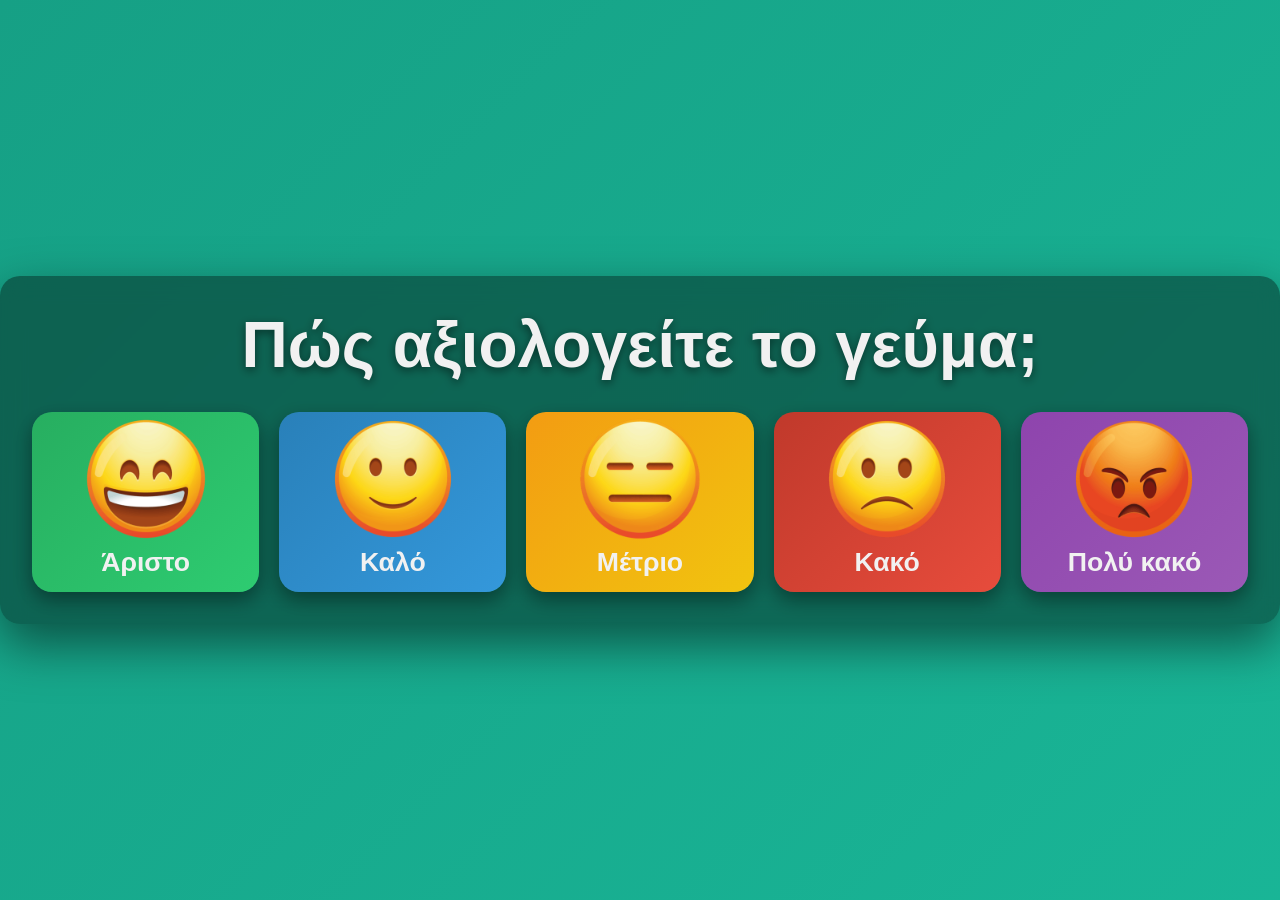
<file: index.html>
<!DOCTYPE html>
<html lang="el">
<head>
<meta charset="UTF-8">
<meta name="viewport" content="width=device-width, initial-scale=1.0">
<title>Αξιολόγηση Γεύματος</title>
<link rel="stylesheet" href="style.css">
</head>

<body>

<div class="container">
    <h1>Πώς αξιολογείτε το γεύμα;</h1>

    <div class="buttons">
        <button class="excellent" onclick="saveResponse('Άριστο')">
            <div class="emoji-container"><img src="images/aristo.png" alt="emoji άριστο"></div>
            <span class="label">Άριστο</span>
        </button>

        <button class="good" onclick="saveResponse('Καλό')">
            <div class="emoji-container"><img src="images/kalo.png" alt="emoji καλό"></div>
            <span class="label">Καλό</span>
        </button>

        <button class="average" onclick="saveResponse('Μέτριο')">
            <div class="emoji-container"><img src="images/metrio.png" alt="emoji μέτριο"></div>
            <span class="label">Μέτριο</span>
        </button>

        <button class="bad" onclick="saveResponse('Κακό')">
            <div class="emoji-container"><img src="images/kako.png" alt="emoji κακό"></div>
            <span class="label">Κακό</span>
        </button>

        <button class="terrible" onclick="saveResponse('Πολύ κακό')">
            <div class="emoji-container"><img src="images/polykako.png" alt="emoji πολύ κακό"></div>
            <span class="label">Πολύ κακό</span>
        </button>
    </div>

    <div class="thanks" id="thanksMessage">
        Ευχαριστούμε!
    </div>  

    <div>
        
    </div>
</div>

<script src="app.js"></script>
</body>
</html>
</file>
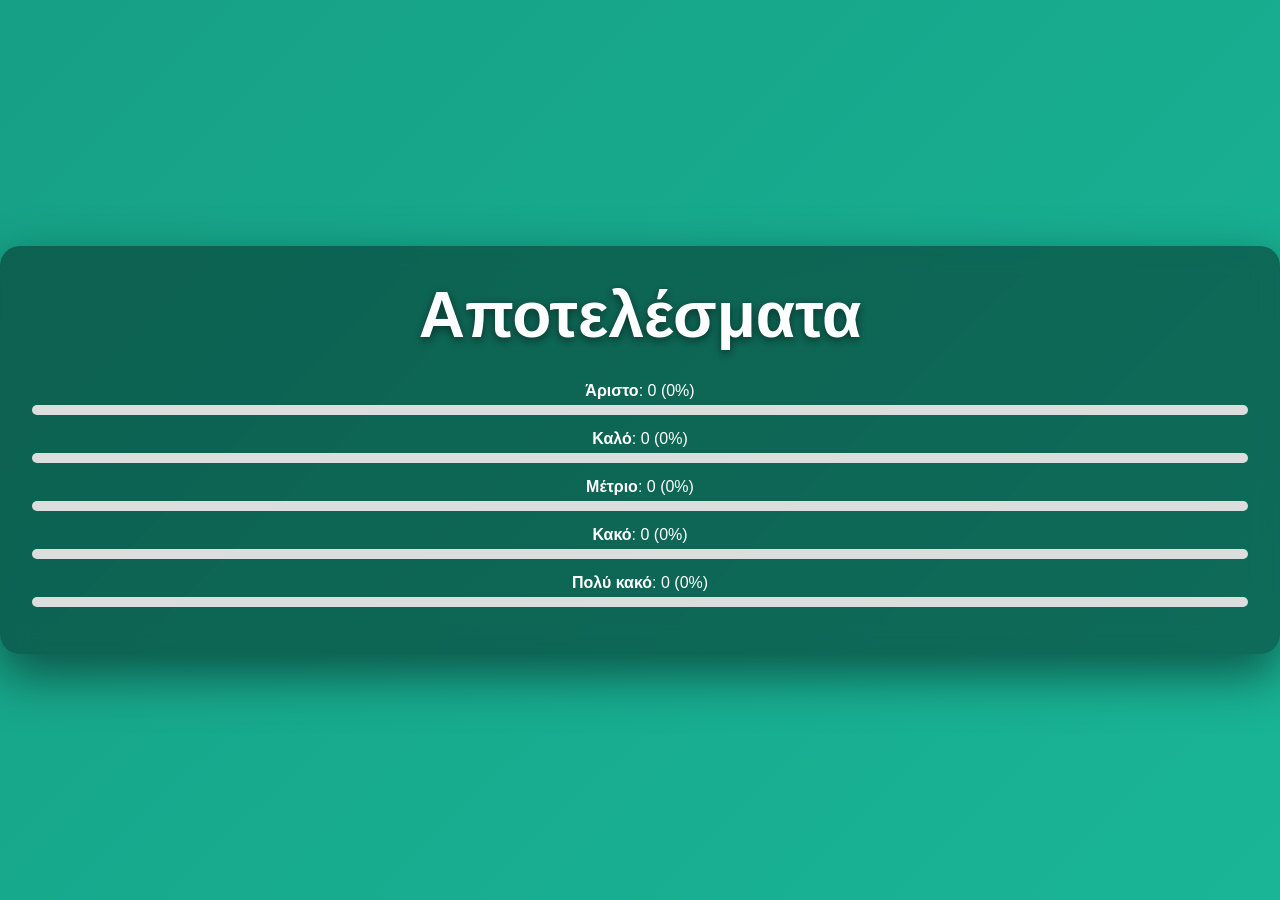
<file: results.html>
<!DOCTYPE html>
<html lang="el">
<head>
<meta charset="UTF-8">
<meta name="viewport" content="width=device-width, initial-scale=1.0">
<title>Αποτελέσματα Αξιολόγησης</title>
<link rel="stylesheet" href="style.css">
</head>

<body>

<div class="container">
    <h1 style="color: white;">Αποτελέσματα</h1>

    <div id="results"></div>
</div>

<script src="results.js"></script>
</body>
</html>
</file>
<file: style.css>
/* Reset */
* {
    margin: 0;
    padding: 0;
    box-sizing: border-box;
}

/* Body */
body {
    font-family: 'Segoe UI', sans-serif;
    height: 100vh;
    display: flex;
    justify-content: center;
    align-items: center;

    /* σοβαρό gradient για επαγγελματική εμφάνιση */
    background: linear-gradient(-45deg, #2c3e50, #34495e, #1abc9c, #16a085);
    background-size: 400% 400%;
    animation: gradientBG 12s ease infinite;
}

/* Background animation */
@keyframes gradientBG {
    0% { background-position: 0% 50%; }
    50% { background-position: 100% 50%; }
    100% { background-position: 0% 50%; }
}

/* Container */
.container {
    width: 100%;
    max-width: 1300px;
    text-align: center;
    background: rgba(0, 0, 0, 0.4);
    backdrop-filter: blur(12px);
    border-radius: 20px;
    padding: 2rem;
    box-shadow: 0 20px 50px rgba(0,0,0,0.5);
}

/* Title */
h1 {
    font-size: 4em;
    color: #f1f1f1;
    margin-bottom: 30px;
    text-shadow: 0 3px 10px rgba(0,0,0,0.5);
}

/* Buttons container */
.buttons {
    display: flex;
    flex-wrap: nowrap; /* όλα σε μία σειρά */
    justify-content: center;
    gap: 20px;
}

/* Base button */
button {
    width: 280px;       /* μεγαλύτερο για emoji */
    height: 180px;      /* μεγαλύτερο για emoji */
    border: none;
    border-radius: 20px;
    cursor: pointer;
    font-weight: bold;
    color: #f1f1f1;
    display: flex;
    flex-direction: column;
    align-items: center;
    justify-content: center;
    gap: 10px;

    background: rgba(255,255,255,0.05);
    box-shadow: 0 8px 20px rgba(0,0,0,0.4);
    transition: all 0.25s ease;
    position: relative;
    overflow: hidden;
}

/* Emoji container - μεγάλα και ευθυγραμμισμένα */
.emoji-container {
    font-size: 250px;    /* μεγάλο emoji για tablet */
    height: 110px;       /* σταθερό ύψος για ευθυγράμμιση */
    display: flex;
    justify-content: center;
    align-items: center;
    line-height: 1;
}

/* Εικόνες emoji */
button .emoji-container img {
    width: 180px;
    height: 140px;
    object-fit: contain;
    display: block;
    margin-bottom: 5px;
}

/* Label */
button .label {
    font-size: 2em;
}

/* Hover subtle */
button:hover {
    transform: translateY(-5px);
    box-shadow: 0 12px 30px rgba(0,0,0,0.6);
}

/* Click */
button:active {
    transform: scale(0.95);
}

/* Glow effect */
button::before {
    content: "";
    position: absolute;
    width: 300%;
    height: 300%;
    top: -100%;
    left: -100%;
    background: radial-gradient(circle, rgba(255,255,255,0.2), transparent);
    transform: rotate(25deg);
    opacity: 0;
    transition: 0.4s;
}

button:hover::before {
    opacity: 1;
}

/* Rating colors - σοβαρά και επαγγελματικά */
.excellent { background: linear-gradient(135deg, #27ae60, #2ecc71); }
.good      { background: linear-gradient(135deg, #2980b9, #3498db); }
.average   { background: linear-gradient(135deg, #f39c12, #f1c40f); }
.bad       { background: linear-gradient(135deg, #c0392b, #e74c3c); }
.terrible  { background: linear-gradient(135deg, #8e44ad, #9b59b6); }

/* Thank you message */
.thanks {
    font-size: 2.5em;
    color: #1abc9c;
    margin-top: 30px;
    display: none;
    animation: fadeIn 0.5s ease;
}

.result-item {
    margin-bottom: 15px;
}

.bar {
    height: 10px;
    background: #ddd;
    border-radius: 5px;
    overflow: hidden;
    margin-top: 5px;
}

.fade-out {
    animation: fadeOut 0.5s ease forwards;
}

@keyframes fadeOut {
    from { opacity: 1; transform: translateY(0); }
    to   { opacity: 0; transform: translateY(-20px); }
}

.fill {
    height: 100%;
    background: #4caf50;
}

/* Fade animation */
@keyframes fadeIn {
    from { opacity: 0; transform: translateY(20px); }
    to   { opacity: 1; transform: translateY(0); }
}

/* Responsive για tablets */
@media (max-width: 900px) {
    button {
        width: 160px;
        height: 160px;
    }
    .emoji-container {
        font-size: 85px;
        height: 95px;
    }
    .emoji-container img {
        width: 85px;
        height: 85px;
    }
    .buttons {
        gap: 15px;
        flex-wrap: wrap;
    }
    h1 {
        font-size: 2.2em;
    }
}
</file>
